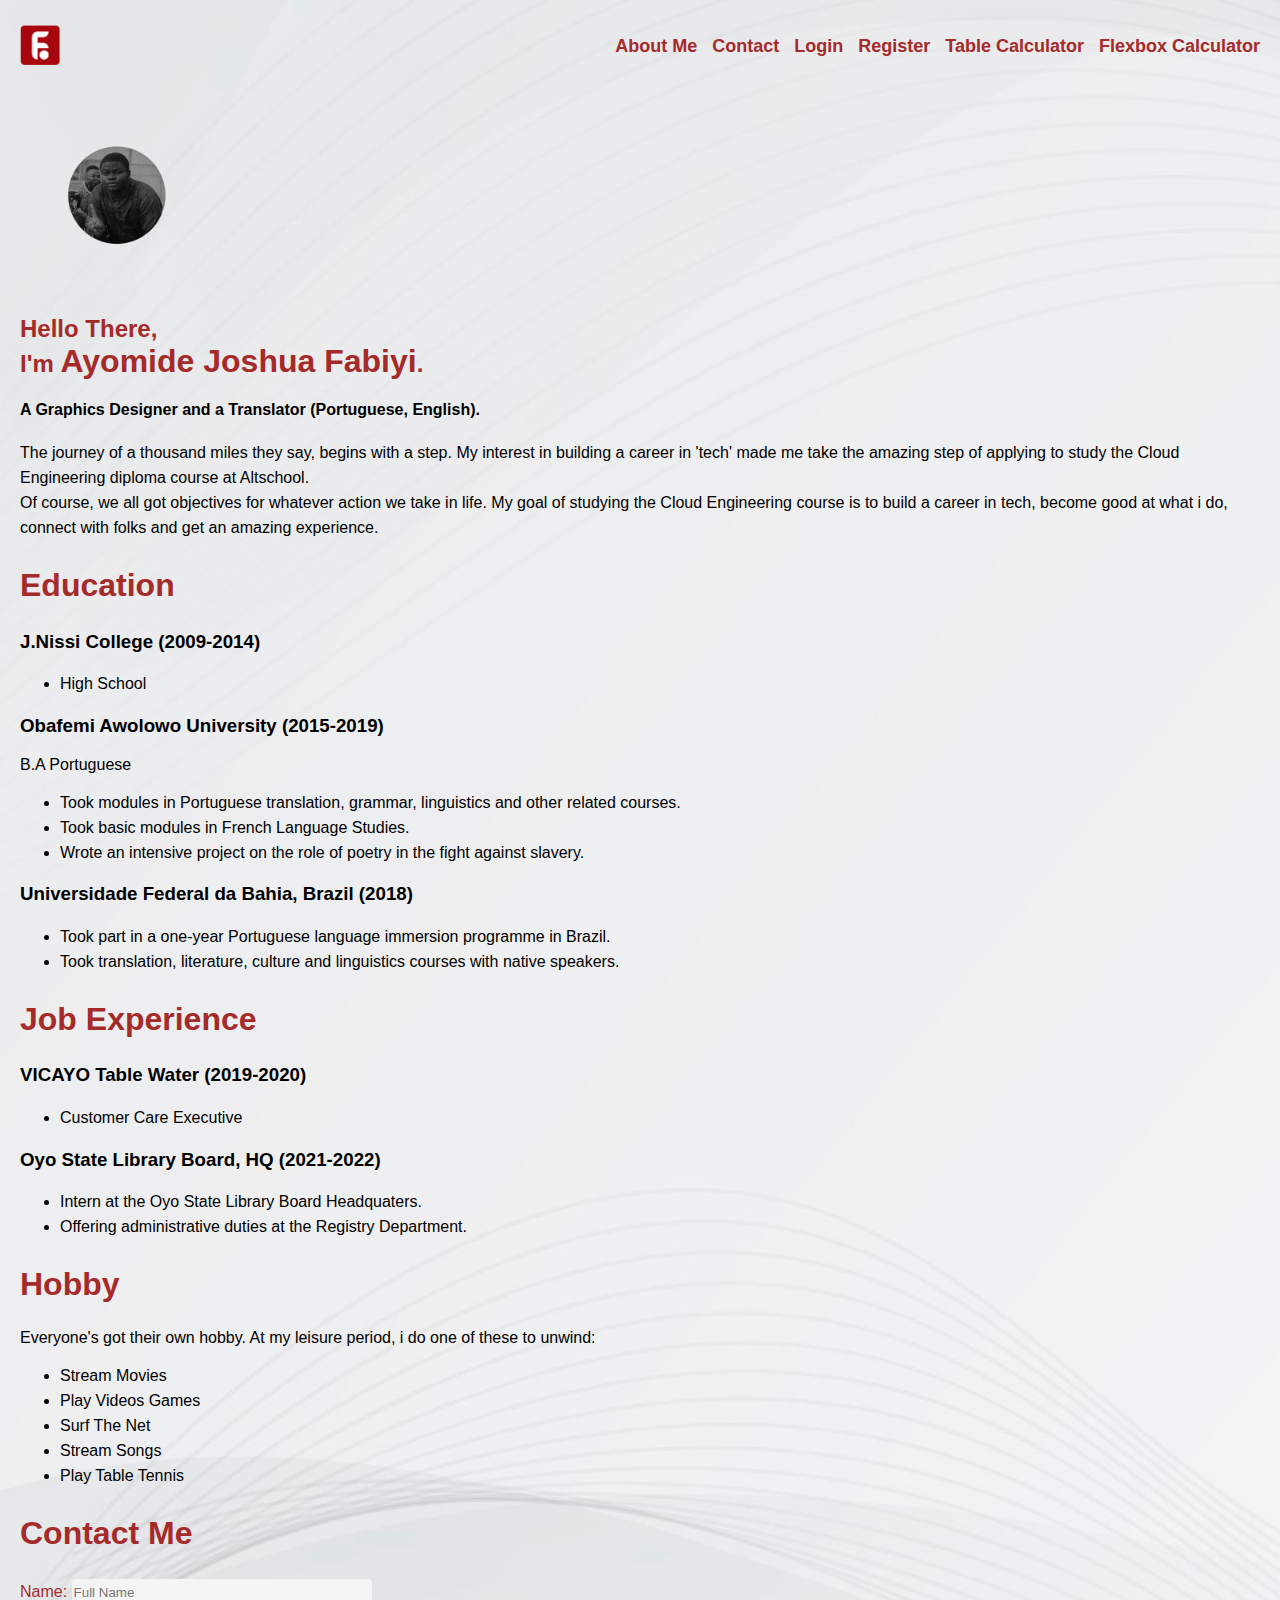
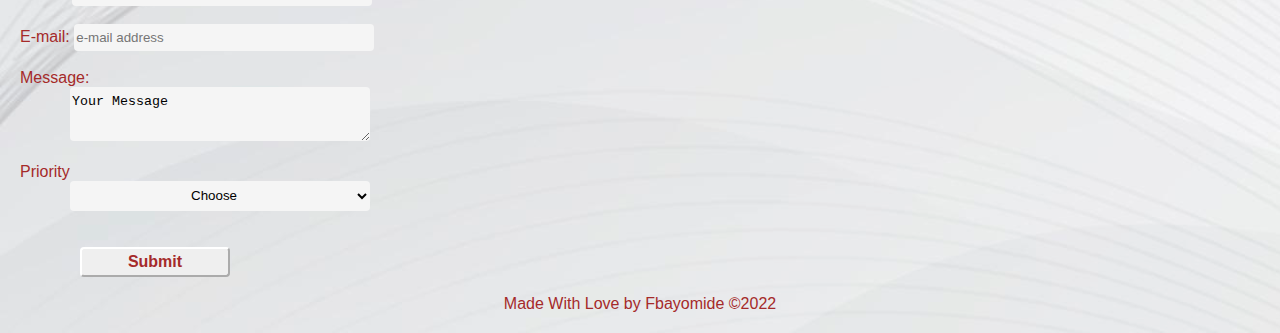
<file: index.html>
<!DOCTYPE html>
<html lang="en">
<head>
    <meta charset="UTF-8">
    <meta http-equiv="X-UA-Compatible" content="IE=edge">
    <meta name="viewport" content="width=device-width, initial-scale=1.0">
    <title>Home</title>
    <link rel="stylesheet" href="Style.css">
</head>
<body>
    <nav class="navbar">
        <div class="container">
            <div class="logo">
                <img src="./FB Studios.png" alt="logo">
            </div>
            <div class="nav">
                <ul>
                    <li><a href="./index.html" target="_blanc">About Me</a></li>
                    <li><a href="#contact">Contact</a></li>
                    <li><a href="./Login.html" target="_blanc">Login</a></li>
                    <li><a href="./Register.html" target="_blanc">Register</a></li><br>
                    <li><a href="./Table Calculator.html" target="_blanc">Table Calculator</a></li>
                    <li><a href="./Flexbox Calculator.html" target="_blanc">Flexbox Calculator</a></li>
                </ul>
            </div>
        </div>
    </nav>
    <br>

    <section class="intro">
        <img src="./josh.png" alt="logo">
        <h2>Hello There,<br>I'm <span>Ayomide Joshua Fabiyi</span>.</h2>
        <!--<img src="./Josué.jpg" rel="Me">-->
        <h4>A Graphics Designer and a Translator (Portuguese, English).</h4>
        <p>The journey of a thousand miles they say, begins with a step. My interest in building a career in 'tech'
           made me take the amazing step of applying to study the Cloud Engineering diploma course 
           at <a href="https://altschool.com" taraget="_blanc">Altschool</a>.<br>
           Of course, we all got objectives for whatever action we take in life. My goal of studying the Cloud 
           Engineering course is to build a career in tech, become good at what i do, connect with folks and get an amazing experience.
        </p>
    </section>

    <section class="education">
        <h2>Education</h2>
        <h3>J.Nissi College (2009-2014)</h3>
        <ul>
            <li>High School</li>
        </ul>
        <h3>Obafemi Awolowo University (2015-2019)</h3>
        <p>B.A Portuguese</p>
        <ul>
            <li>Took modules in Portuguese translation, grammar, linguistics and other related courses.</li>
            <li>Took basic modules in French Language Studies.</li>
            <li>Wrote an intensive project on the role of poetry in the fight against slavery.</li>
        </ul>
        
        <h3>Universidade Federal da Bahia, Brazil (2018)</h3>
        <ul>
            <li>Took part in a one-year Portuguese language immersion programme in Brazil.</li>
            <li>Took translation, literature, culture and linguistics courses with native speakers.</li>
        </ul>
    </section>

    <section class="jobexp">
        <h2>Job Experience</h2>
        <h3>VICAYO Table Water (2019-2020)</h3>
        <ul>
            <li>Customer Care Executive</li>
        </ul>

        <h3>Oyo State Library Board, HQ (2021-2022)</h3>
        <ul>
            <li>Intern at the Oyo State Library Board Headquaters.</li>
            <li>Offering administrative duties at the Registry Department.</li>
        </ul>

    </section>

    <section class="hobby">
        <h2>Hobby</h2>
        <p>Everyone's got their own hobby. At my leisure period, i do one of these to unwind:</p>
        <ul>
            <li>Stream Movies</li>
            <li>Play Videos Games</li>
            <li>Surf The Net</li>
            <li>Stream Songs</li>
            <li>Play Table Tennis</li>
        </ul>

    </section>

    <form id="contact">
        <h2>Contact Me</h2>
        <div class="contact-me">
            <label>Name:</label>
            <input type="text" placeholder="Full Name" required>
            <br><br>
            <label>E-mail:</label>
            <input type="email" placeholder="e-mail address" required>
            <br><br>
            <label>Message:</label>
            <br>
            <textarea>Your Message</textarea>
            <br><br>
            <label>Priority</label>
            <div>
                <select class="priority">
                    <option>Choose</option>
                    <option>Not Urgent</option>
                    <option>Urgent</option>
                    <option>Very Urgent</option>
                </select>
            </div>
            <br><br>
            <button>Submit</button>
        </div>

    </form>

</body>
<br>
<footer>Made With Love by Fbayomide &copy2022</footer>
</html>
</file>
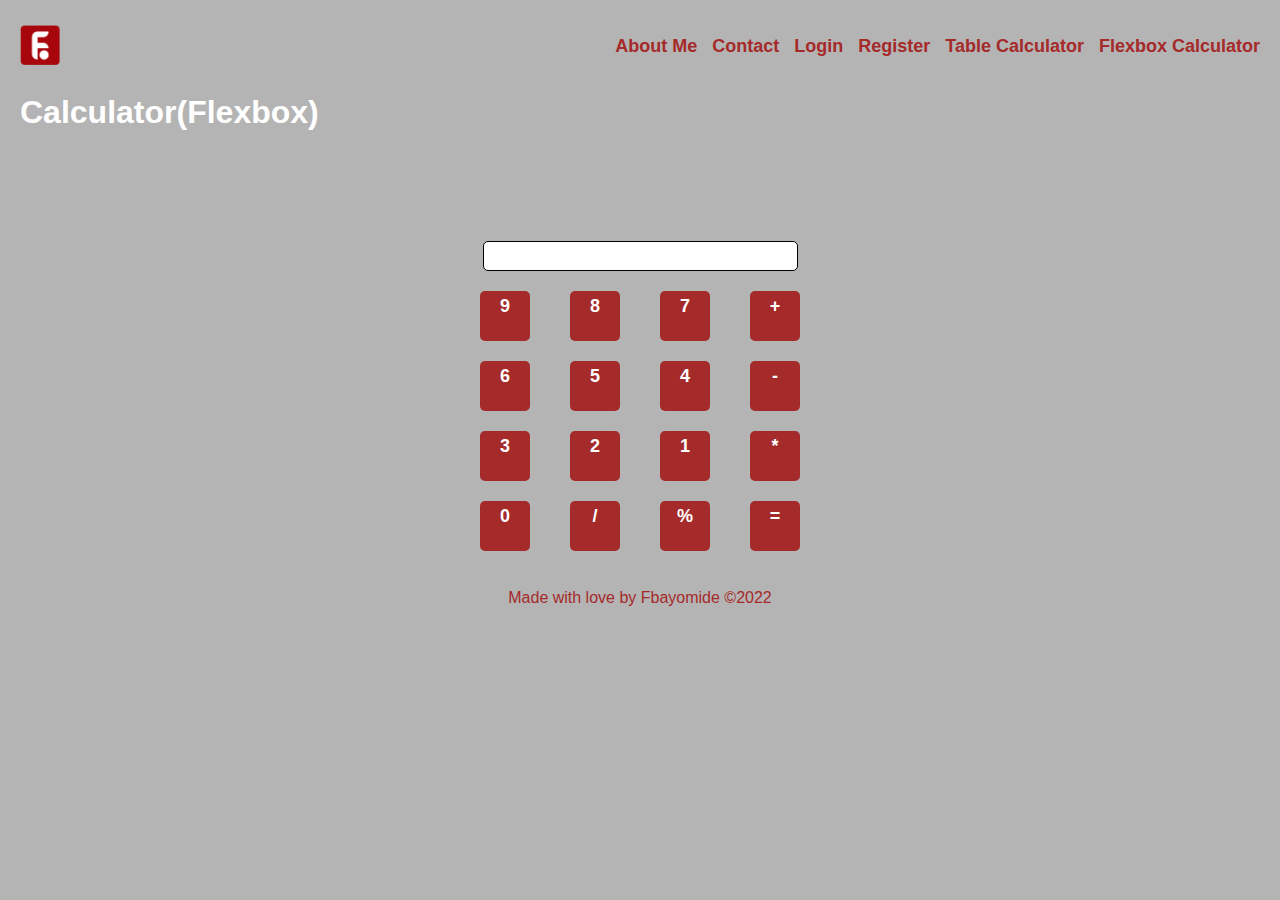
<file: Flexbox Calculator.html>
<!DOCTYPE html>
<html lang="en">
<head>
    <meta charset="UTF-8">
    <meta http-equiv="X-UA-Compatible" content="IE=edge">
    <meta name="viewport" content="width=device-width, initial-scale=1.0">
    <title>Calculator</title>
    <link rel="stylesheet" href="Style.css">
    <style>
        body{
    background-color: rgb(180, 180, 180);
}

h1{
    font-family: arial;
    color: white;
}

.container{
    display: flex;
    justify-content: center;
    row-gap: 10px;
}

.num{
    background-color: brown;
    color: white;
    border: 2px rgb(0, 0, 0);
    width: 50px;
    height: 50px;
    line-height: 30px;
    font-size: large;
    font-family: Arial;
    font-weight: bold;
    margin:20px;
    display: flex;
    justify-content: center;
    border-radius: 5px;
}

.num:hover{
    color: brown;
    background-color: rgb(255, 255, 255);
}

form{
    margin-top: 110px;
    display: flex;
    justify-content: center;
}

input{
    width: 315px;
    height: 30px;
    border-color: white;
    border: 1px solid;
    background-color: rgb(255, 255, 255);
    border-radius: 5px;
}

footer{
            color: brown;
            text-align: center;
            font-family: Arial;
        }
    </style>
</head>
<body>
  <nav class="navbar">
        <div class="container">
            <div class="logo">
                <img src="./FB Studios.png" alt="logo">
            </div>
            <div class="nav">
                <ul>
                    <li><a href="./index.html" target="_blanc">About Me</a></li>
                    <li><a href="#contact">Contact</a></li>
                    <li><a href="./Login.html" target="_blanc">Login</a></li>
                    <li><a href="./Register.html" target="_blanc">Register</a></li>
                    <li><a href="./Table Calculator.html" target="_blanc">Table Calculator</a></li>
                    <li><a href="./Flexbox Calculator.html" target="_blanc">Flexbox Calculator</a></li>
                </ul>
            </div>
        </div>
    </nav>
    <h1>Calculator(Flexbox)</h1>
    <form>
        <input type="text">
    </form>
    <div class="container">
        <div class="col1">
            <div class="num">9</div>
            <div class="num">6</div>
            <div class="num">3</div>
            <div class="num">0</div>
        </div>
        <div class="col2">
            <div class="num">8</div>
            <div class="num">5</div>
            <div class="num">2</div>
            <div class="num">/</div>
        </div>
        <div class="col3">
            <div class="num">7</div>
            <div class="num">4</div>
            <div class="num">1</div>
            <div class="num">%</div>
        </div>
        <div class="col4">
            <div class="num">+</div>
            <div class="num">-</div>
            <div class="num">*</div>
            <div class="num">=</div>
        </div>



    </div>

</body>
<br>
<footer>Made with love by Fbayomide &copy2022</footer>
</html>
</file>
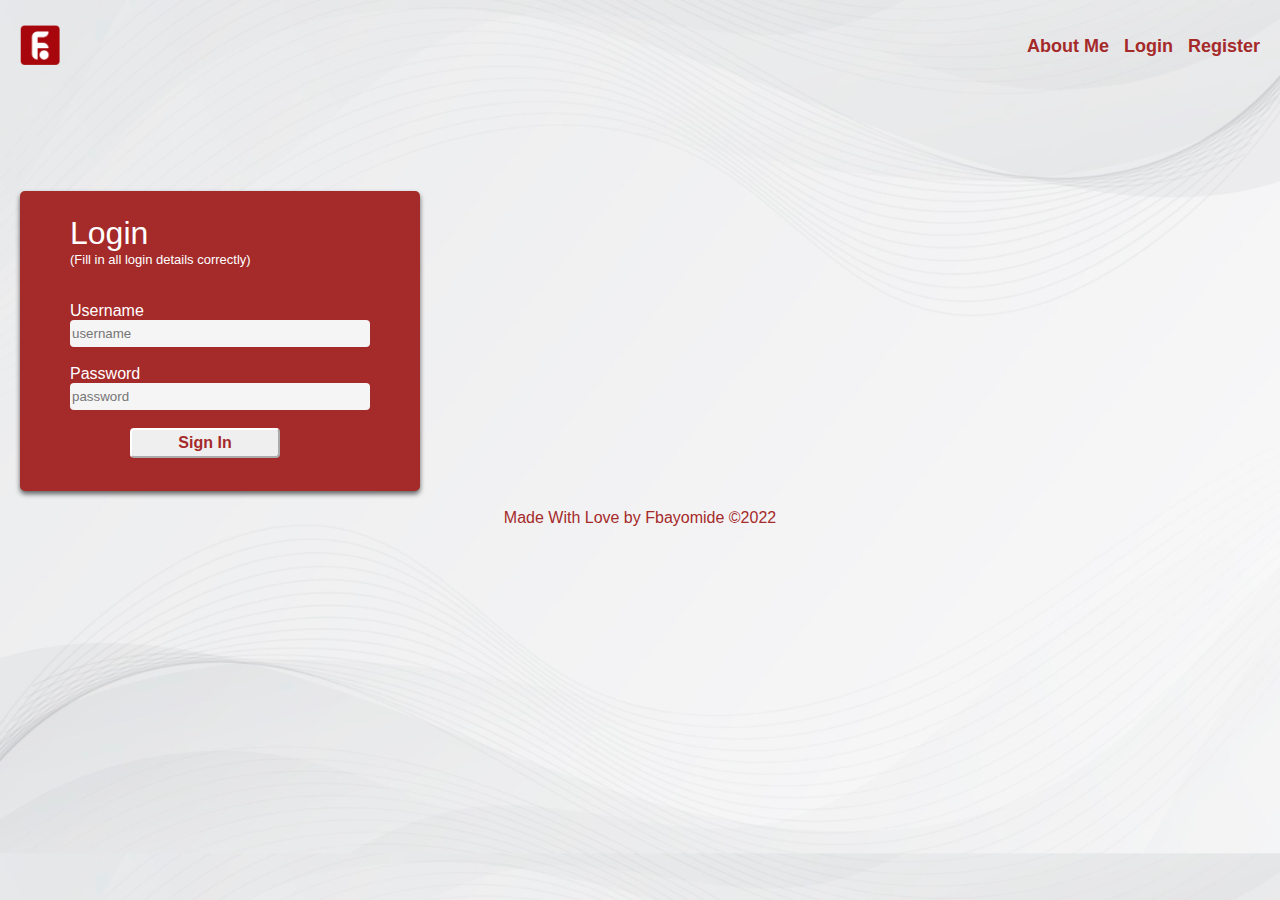
<file: Login.html>
<!DOCTYPE html>
<html lang="en">
<head>
    <meta charset="UTF-8">
    <meta http-equiv="X-UA-Compatible" content="IE=edge">
    <meta name="viewport" content="width=device-width, initial-scale=1.0">
    <title>Login</title>
    <link rel="stylesheet" href="Style.css">
</head>
<body>
    <nav class="navbar">
        <div class="container">
            <div class="logo">
                <img src="./FB Studios.png" alt="logo">
            </div>
            <div class="nav">
                <ul>
                    <li><a href="./index.html" target="_blanc">About Me</a></li>
                    <li><a href="./Login.html" target="_blanc">Login</a></li>
                    <li><a href="./Register.html" target="_blanc">Register</a></li>
                </ul>
            </div>
        </div>
    </nav>
    <br>

    <section class="form">
        <form class="container">
            <div class="login">
                <p>Login<br><span>(Fill in all login details correctly)</span></p>
                <label>Username</label>
                <br>
                <input type="text" placeholder="username" required>
                <br><br>
                <label>Password</label>
                <br>
                <input type="text" placeholder="password" required>
                <br><br>
                <button>Sign In</button>
            </div>
        </form>
    </section>
</body>
<br>
<footer>Made With Love by Fbayomide &copy2022</footer>
</html>
</file>
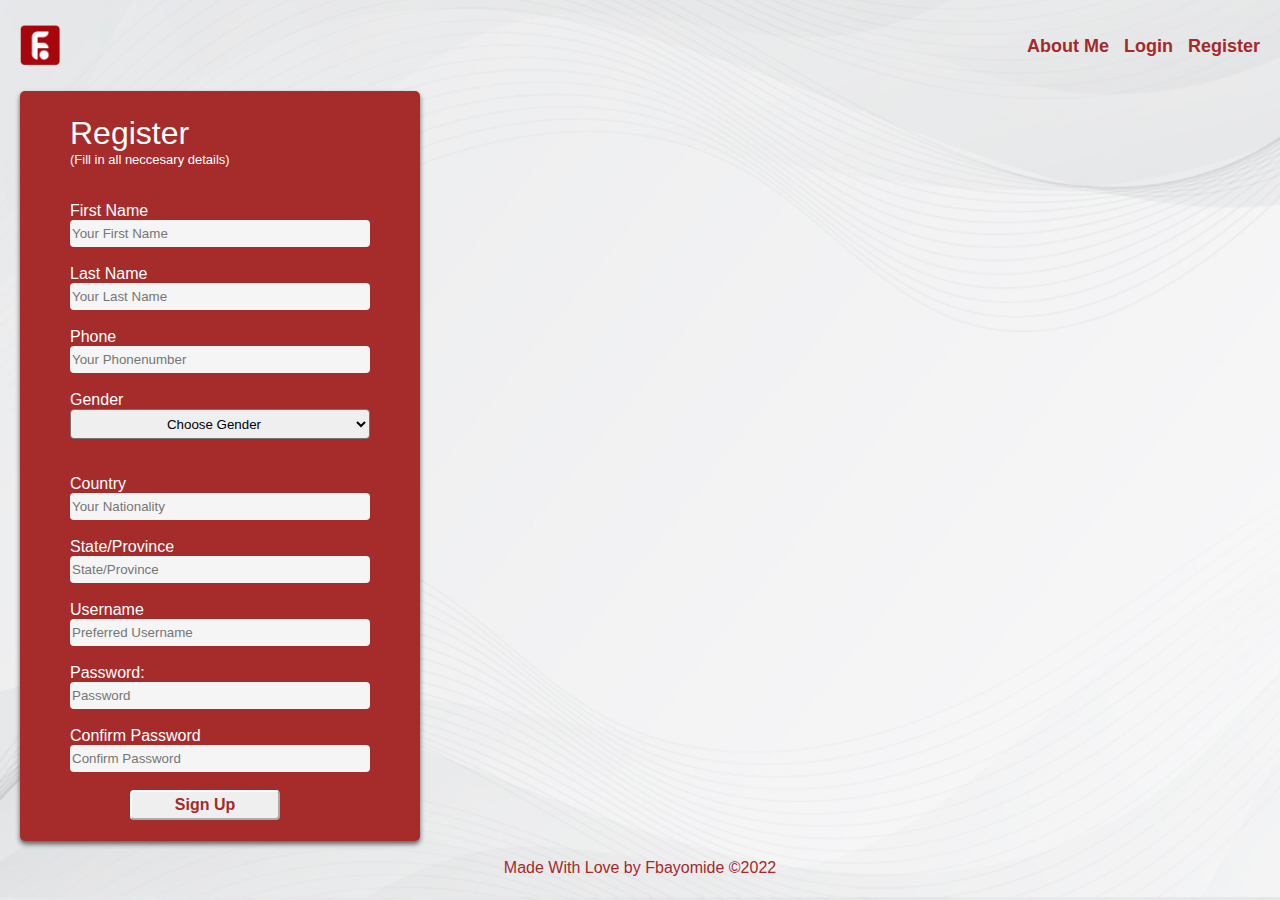
<file: Register.html>
<!DOCTYPE html>
<html lang="en">
<head>
    <meta charset="UTF-8">
    <meta http-equiv="X-UA-Compatible" content="IE=edge">
    <meta name="viewport" content="width=device-width, initial-scale=1.0">
    <title>Register</title>
    <link rel="stylesheet" href="Style.css">
</head>
<body>
    <nav class="navbar">
        <div class="container">
            <div class="logo">
                <img src="./FB Studios.png" alt="logo">
            </div>
            <div class="nav">
                <ul>
                    <li><a href="./index.html" target="_blanc">About Me</a></li>
                    <li><a href="./Login.html" target="_blanc">Login</a></li>
                    <li><a href="./Register.html" target="_blanc">Register</a></li>
                </ul>
            </div>
        </div>
    </nav>
    <br>

    <section class="regform">
        <form class="container">
                <div class="regdetails">
                    <p>Register<br><span>(Fill in all neccesary details)</span></p>
                        <label>First Name</label>
                        <br>
                        <input type="text" placeholder="Your First Name" required>
                        <br><br>          
                        <label>Last Name</label>
                        <br>
                        <input type="text" placeholder="Your Last Name" required>
                        <br><br>
                        <label>Phone</label>
                        <br>
                        <input type="text" placeholder="Your Phonenumber" required>
                        <br><br>
                        <label>Gender</label>
                        <div>
                            <select class="gender">
                                <option>Choose Gender</option>
                                <option>Male</option>
                                <option>Female</option>
                                <option>Prefer Not To Say</option>
                            </select>
                        </div>
                        <br><br>
                        <label>Country</label>
                        <br>
                        <input type="text" placeholder="Your Nationality" required>
                        <br><br>
                        <label>State/Province</label>
                        <br>
                        <input type="text" placeholder="State/Province" required>
                        <br><br>
                        <label>Username</label>
                        <br>
                        <input type="text" placeholder="Preferred Username" required>
                        <br><br>
                        <label>Password:</label>
                        <br>
                        <input type="password" placeholder="Password" required>
                        <br><br>
                        <label>Confirm Password</label>
                        <br>
                        <input type="password" placeholder="Confirm Password" required>
                        <br><br>
                        <button>Sign Up</button>
                    
                </div>
        </form>
    </section>
</body>
<br>
<footer>Made With Love by Fbayomide &copy2022</footer>
</html>
</file>
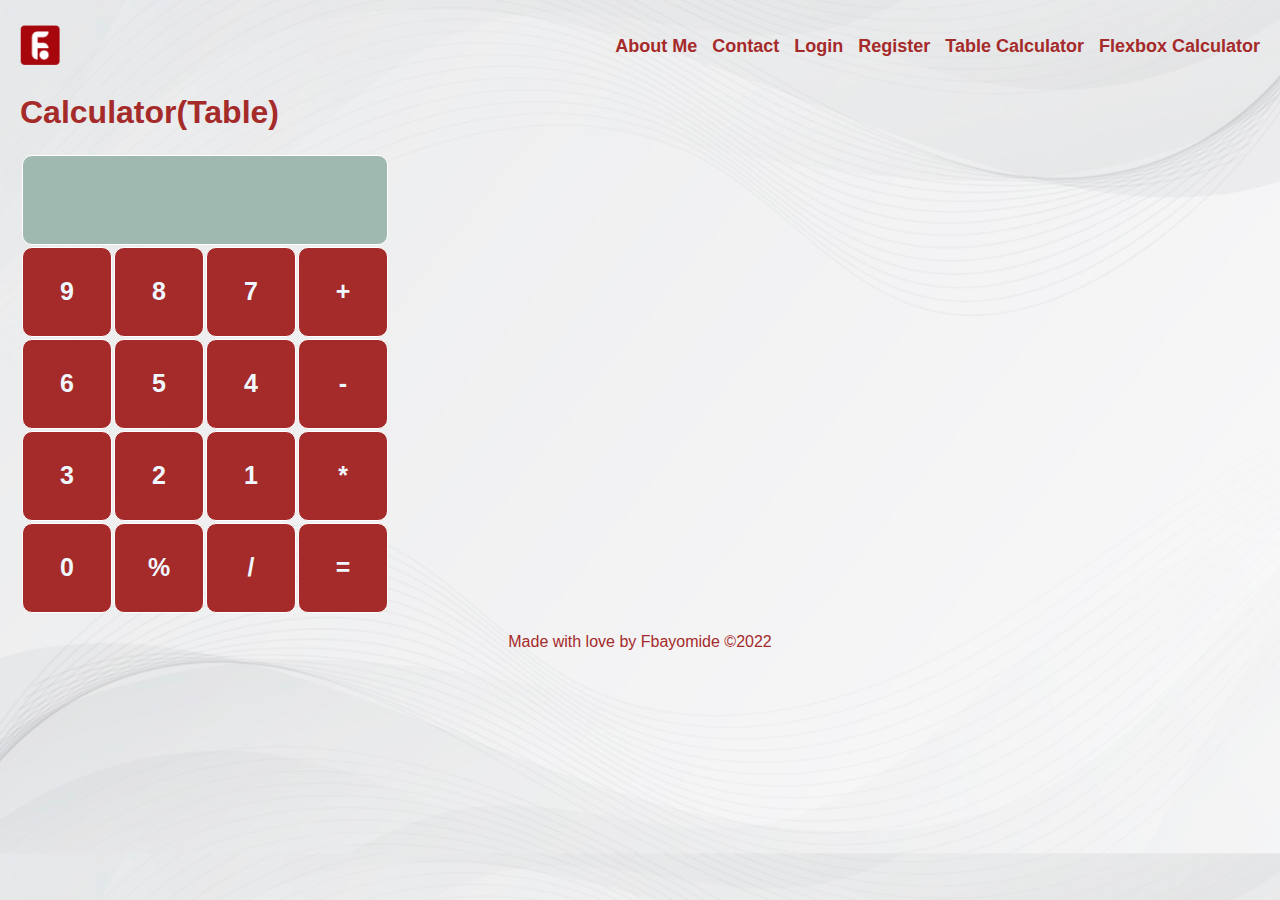
<file: Table Calculator.html>
<!DOCTYPE html>
<html lang="en">
<head>
    <meta charset="UTF-8">
    <meta http-equiv="X-UA-Compatible" content="IE=edge">
    <meta name="viewport" content="width=device-width, initial-scale=1.0">
    <link rel="stylesheet" href="Style.css">
    <title>Table Calculator</title>

    <style>
        h1{
            color:brown;
            font-family: Arial;
        }
        table{
            text-align: center;
        }
        th{
            border-bottom: 1px solid white;
            background-color: rgb(159, 184, 176);
        }

        td, th{
            font-family: arial;
            font-size: 25px;
            font-weight: bold;
            width: 90px;
            height: 90px;
            border: 1px solid;
            text-align: center;
            border-color: white;
            color: aliceblue;
            border-radius: 10px;
        }
        td{
            background-color: brown;
        }
        td:hover{
            background-color: azure;
            color: brown;
        }

        footer{
            color: brown;
            text-align: center;
            font-family: Arial;
        }
    </style>
</head>
<body>
  <nav class="navbar">
        <div class="container">
            <div class="logo">
                <img src="./FB Studios.png" alt="logo">
            </div>
            <div class="nav">
                <ul>
                    <li><a href="./index.html" target="_blanc">About Me</a></li>
                    <li><a href="#contact">Contact</a></li>
                    <li><a href="./Login.html" target="_blanc">Login</a></li>
                    <li><a href="./Register.html" target="_blanc">Register</a></li>
                    <li><a href="./Table Calculator.html" target="_blanc">Table Calculator</a></li>
                    <li><a href="./Flexbox Calculator.html" target="_blanc">Flexbox Calculator</a></li>
                </ul>
            </div>
        </div>
    </nav>
    <h1>Calculator(Table)</h1>
    <table>
        <thead>
            <th colspan="4"></th>
        </thead>

        <tbody>
            <td>9</td>
            <td>8</td>
            <td>7</td>
            <td>+</td>
        </tbody>
        <tbody>
            <td>6</td>
            <td>5</td>
            <td>4</td>
            <td>-</td>
        </tbody>
        <tbody>
            <td>3</td>
            <td>2</td>
            <td>1</td>
            <td>*</td>
        </tbody>
        <tbody>
            <td>0</td>
            <td>%</td>
            <td>/</td>
            <td>=</td>
        </tbody>
    </table>
</body>
<br>
<footer>Made with love by Fbayomide &copy2022</footer>
</html>
</file>
<file: Style.css>
/*Homepage(About Me)*/
*{
    box-sizing: border-box;
}

body{
    font-family: sans-serif;
    text-align:left;
    background: rgba(0, 0, 0, 0.02) url(./whitebg.jpg);
    background-size: cover;
    background-blend-mode: darken;
    background-position: fixed;
    margin: 20px;
}

.navbar ul{
    list-style-type: none;
}
.navbar{
    background-color: transparent;
}

.logo img{
    width: 40px;
    height: 40px;
}

.navbar .container{
    display: flex;
    justify-content: space-between;
    align-items: center;
    height: 100%;
}

.navbar ul{
    display: flex;
}

.navbar ul li{
    margin-left: 15px;
}

.navbar a:hover{
    color:rgb(255, 255, 255);
}

.navbar a{
    color:brown;
    text-decoration: none;
    font-size: 18px;
    font-weight: bold;
}

.navbar a:visited{
    text-decoration: underline;
}

h2{
    font-size: xx-large;
    color: brown;
}

.name span{
    color: brown;
    font-size: 20px;
    font-weight: bold;
}

.intro img{
  display:inline;
  width: 200px;
  height:200px;
}
.intro h2{
    font-size: x-large;
}

.intro h2 span{
    font-size: xx-large;
}
.intro p{
    line-height: 25px;
}
.intro p a{
    text-decoration: none;
    color: black;
}

.intro p a:hover{
    color: brown;
}

.education li,
.jobexp li,
.hobby li{
    line-height: 25px;
}

/*Contact Section*/

#contact{
    color: white;
}

.contact-me input{
    border-radius: 4px;
    border: 1px;
    background-color: whitesmoke;
    color: rgb(0, 0, 0);
    line-height: 25px;
    width: 300px;
    border-color: brown;
    border: 10px;
}

.contact-me label{
    color: brown;
}

.contact-me textarea, .priority{
    border-radius: 4px;
    border: 1px;
    background-color: whitesmoke;
    color: rgb(0, 0, 0);
    line-height: 25px;
    width: 300px;
    margin-left: 50px;
}

.priority{
    height: 30px;
    width:300px;
    text-align: center;
    border-radius: 4px;
}
/*Registration Page*/

.regform{
    background-color: hsl(0, 59%, 41%);
    width: 400px;
    height: 750px;
    border-radius: 5px;
    color: white;
    box-shadow: 0 3px 5px rgb(0, 0, 0, 0.6);
}

.regform .container{
    display: flex;
    justify-content: center;
    align-items: center;
}

.regdetails input{
    border-radius: 4px;
    border: 1px;
    background-color: whitesmoke;
    color: rgb(0, 0, 0);
    line-height: 25px;
    width: 300px;
}

.regdetails p{
    color: white;
    font-size:xx-large ;
    line-height: 20px;
}
.regdetails p span{
    font-size: small;
}
.gender{
    height: 30px;
    width:300px;
    text-align: center;
    border-radius: 4px;
}

button{
    font-size: medium;
    font-weight: 600;
    height: 30px;
    width: 150px;
    margin-left: 60px;
    color: brown;
    border-radius: 4px;
    border-color: white;
}

button:hover{
    background-color: brown;
    color: white;
}


/*Login Page*/

.form{
    background-color: brown;
    width: 400px;
    height: 300px;
    margin-top: 100px;
    border-radius: 5px;
    color: white;
    box-shadow: 0 3px 5px rgb(0, 0, 0, 0.6);
}
.form .container{
    display: flex;
    justify-content: center;
    align-items: center;
}



.login input{
    border-radius: 4px;
    border: 1px;
    background-color: whitesmoke;
    color: rgb(0, 0, 0);
    line-height: 25px;
    width: 300px;
}

.login p{
    color: white;
    font-size:xx-large ;
    line-height: 20px;
}
.login p span{
    font-size: small;
}
footer{
  color: brown;
  text-align: center;
  font-family: Arial;
}
</file>
